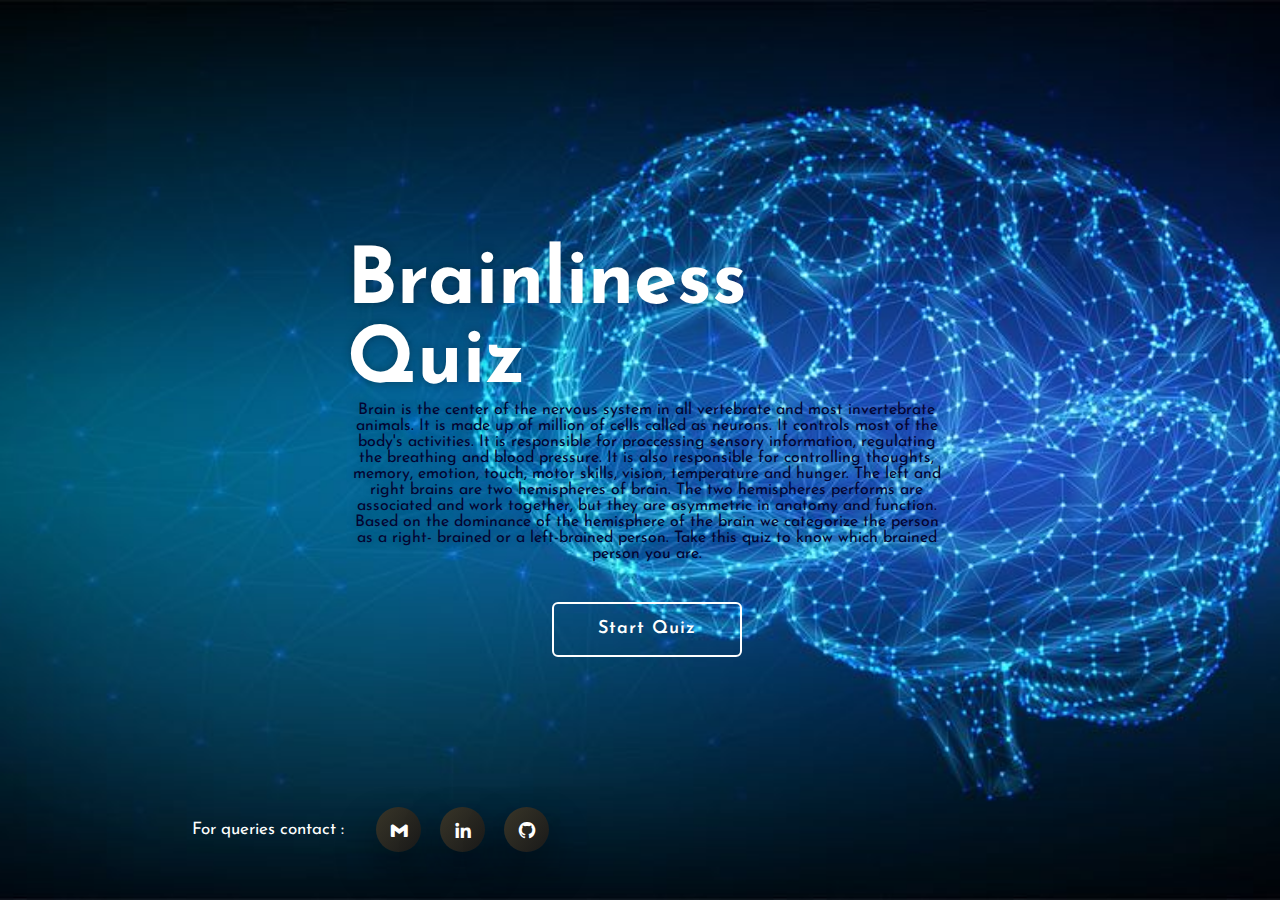
<file: index.html>
<!DOCTYPE html>
<html lang="en">
<head>
    <meta charset="UTF-8">
    <meta name="viewport" content="width=device-width, initial-scale=1.0">
    <link rel="stylesheet" type="text/css" href="quiz.css">
    <link href="https://fonts.googleapis.com/css2?family=Josefin+Sans:wght@500&family=Rubik:ital,wght@1,800&display=swap" rel="stylesheet">
    <link rel="stylesheet"
  href="https://unpkg.com/boxicons@latest/css/boxicons.min.css">
    <title>Cognitive Assessment</title>
</head>
<body>
    <main class="main">
      <div class="container">
        <section class="quiz-section">
           <div class="quiz-box">
            <h1>Brainliness Quiz</h1>
            <div class="quiz-header">
              <span>Are you a left or right-brained person?</span>
            </div>
            <h2 class="question-text">How do you make important decisions?</h2>
            <div class="option-list">
              <!---<div class="option">
                <span>A. I am more likely to use my head and hard facts over my heart.</span>
              </div>
              <div class="option">
                <span>B. I go with my gut because it is important to trust myself!</span>
              </div>--->
            </div>
            <div class="quiz-footer">
              <span class="question-total">1 of 12 Questions</span>
              <button class="next-btn">Next</button>
            </div>
           </div>

           <div class="result-box">
            <h2>Quiz Result!</h2>
            <div class="brain">
              <div class="circular-progress">
                <span class="progress-value">0%</span>
              </div>
              <span class="score-text">You are a right or left-brained </span>
            </div>
            <div class="buttons">
              <button class="tryAgain-btn">Try Again</button>
              <button class="goHome-btn">Go To Home</button>
            </div>
           </div>
        </section>
        <section class="home">
        <div class="home-content">
          <h1>Brainliness Quiz</h1>
          <p>Brain is the center of the nervous system in all vertebrate and most invertebrate animals. It is made up of million of cells called as neurons. It controls most of the body's activities. It is responsible for proccessing sensory information, regulating the breathing and blood pressure. It is also responsible for controlling thoughts, memory, emotion, touch, motor skills, vision, temperature and hunger. The left and right brains are two hemispheres of brain. The two hemispheres performs are associated and work together, but they are asymmetric in anatomy and function. Based on the dominance of the hemisphere of the brain we categorize the person as a right- brained or a left-brained person. Take this quiz to know which brained person you are.</p>
          <button class="start-btn">Start Quiz</button>          
        </div>
       </section>
       <div class="share">
        <p>For queries contact : </p>
        <div class="social">
            <a href=mailto:"abinayarani2003@gmail.com" target= "_blank"><i class='bx bxl-gmail'></i><a>
            <a href="https://www.linkedin.com/in/abinaya2023" target="_blank"><i class='bx bxl-linkedin'></i></a>
            <a href="https://github.com/Abinaya-2023" target="_blank"><i class='bx bxl-github'></i></a>
        </div>
    </div>
    <footer >
        <p>&copy; 2023 Abinaya</p>
    </footer>
      </div>
    </main>

    

    <div class="popup-info" >
      <h2>Assessment Guide</h2>
      <span class="info">Read each question carefully and choose the response that you feel about yourself as correct. After finishing the test, you will receive the results of your input.</span>
      <div class="btn-group">
        <button class="info-btn exit-btn">Exit</button>
        <a href="#" class="info-btn continue-btn">Continue</a>
      </div>
    </div>
    
    <script src="quiz.js"></script>
    <script src="script.js"></script>
</body>
</html>
</file>
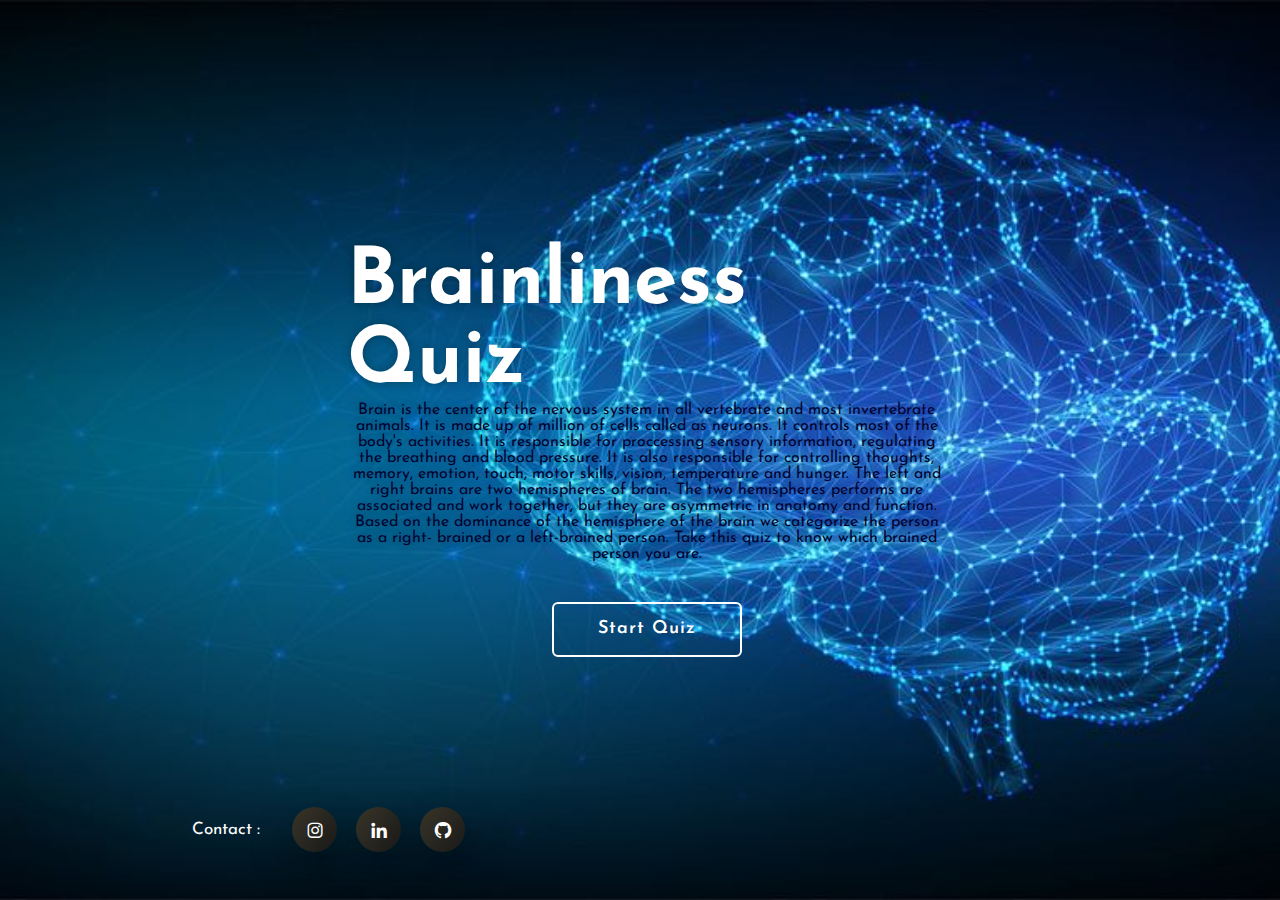
<file: quiz.html>
<!DOCTYPE html>
<html lang="en">
<head>
    <meta charset="UTF-8">
    <meta name="viewport" content="width=device-width, initial-scale=1.0">
    <link rel="stylesheet" type="text/css" href="quiz.css">
    <link href="https://fonts.googleapis.com/css2?family=Josefin+Sans:wght@500&family=Rubik:ital,wght@1,800&display=swap" rel="stylesheet">
    <link rel="stylesheet"
  href="https://unpkg.com/boxicons@latest/css/boxicons.min.css">
    <title>Cognitive Assessment</title>
</head>
<body>
    <main class="main">
      <div class="container">
        <section class="quiz-section">
           <div class="quiz-box">
            <h1>Brainliness Quiz</h1>
            <div class="quiz-header">
              <span>Are you a left or right-brained person?</span>
            </div>
            <h2 class="question-text">How do you make important decisions?</h2>
            <div class="option-list">
              <!---<div class="option">
                <span>A. I am more likely to use my head and hard facts over my heart.</span>
              </div>
              <div class="option">
                <span>B. I go with my gut because it is important to trust myself!</span>
              </div>--->
            </div>
            <div class="quiz-footer">
              <span class="question-total">1 of 12 Questions</span>
              <button class="next-btn">Next</button>
            </div>
           </div>

           <div class="result-box">
            <h2>Quiz Result!</h2>
            <div class="brain">
              <div class="circular-progress">
                <span class="progress-value">0%</span>
              </div>
              <span class="score-text">You are a right or left-brained </span>
            </div>
            <div class="buttons">
              <button class="tryAgain-btn">Try Again</button>
              <button class="goHome-btn">Go To Home</button>
            </div>
           </div>
        </section>
        <section class="home">
        <div class="home-content">
          <h1>Brainliness Quiz</h1>
          <p>Brain is the center of the nervous system in all vertebrate and most invertebrate animals. It is made up of million of cells called as neurons. It controls most of the body's activities. It is responsible for proccessing sensory information, regulating the breathing and blood pressure. It is also responsible for controlling thoughts, memory, emotion, touch, motor skills, vision, temperature and hunger. The left and right brains are two hemispheres of brain. The two hemispheres performs are associated and work together, but they are asymmetric in anatomy and function. Based on the dominance of the hemisphere of the brain we categorize the person as a right- brained or a left-brained person. Take this quiz to know which brained person you are.</p>
          <button class="start-btn">Start Quiz</button>          
        </div>
       </section>
       <div class="share">
        <p>Contact : </p>
        <div class="social">
            <a href="https://instagram.com/myselfabinaya?utm_source=qr&igshid=MzNlNGNkZWQ4Mg==" target="_blank"><i class='bx bxl-instagram'></i></a>
            <a href="https://www.linkedin.com/in/abinaya2023" target="_blank"><i class='bx bxl-linkedin'></i></a>
            <a href="https://github.com/Abinaya-2023" target="_blank"><i class='bx bxl-github'></i></a>
        </div>
    </div>
    <footer >
        <p>&copy; 2023 Abinaya</p>
    </footer>
      </div>
    </main>

    

    <div class="popup-info" >
      <h2>Assessment Guide</h2>
      <span class="info">Read each question carefully and choose the response that you feel about yourself as correct. After finishing test, you will receive the results of your input.</span>
      <div class="btn-group">
        <button class="info-btn exit-btn">Exit</button>
        <a href="#" class="info-btn continue-btn">Continue</a>
      </div>
    </div>
    
    <script src="quiz.js"></script>
    <script src="script.js"></script>
</body>
</html>
</file>
<file: quiz.css>
* {
    margin: 0;
    padding: 0;
    box-sizing: border-box;
    font-family: 'Josefin Sans', sans-serif;
}


body{
    color: #fff;
    background: #09001d;
    overflow: hidden;
}


.logo{
    padding-top: 3%;
    padding-left: 3%;
    height: 10%;
    width: 10%;
    filter: drop-shadow(0 0 5px #09001d);
}


.main{
    min-height: 100vh;
    background-image: url("./bg1.jpg");
    background-repeat: no-repeat;
    background-size: cover;
    background-position: center;
    pointer-events: auto;
    transition: .3s ease ;
}

.main.active{
    filter: blur(15px);
    pointer-events: none;
}

.container{
    display: flex;
    height: 100vh;
    width: 200%;

}

.home{
    position: relative;
    left: -48%;
    height: 100vh;
    width:100%;
    display: flex;
    justify-content: center;
    align-items: center;
}

.home-content{
    max-width: 600px;
    display: flex;
    justify-content: center;
    flex-direction: column;
}

.home-content h1{
    font-size: 78px;
    font-weight: 700;
    text-shadow: 0 0 10px rgba(0, 0, 0, .3);
    color: #fff;
}

.home-content p{
    font-size: 16px;
    text-align: center;
    text-shadow: 0 0 10px rgba(0, 0, 0, .3);
    margin-bottom: 40px;
    color: rgb(4, 4, 49);
}

.home-content .start-btn{
    width: 190px;
    height: 55px;
    background-color: transparent;
    border: 2px solid #fff;
    outline: none;
    border-radius: 6px;
    font-size: 18px;
    color: #fff;
    letter-spacing: 1px;
    font-weight: 600;
    cursor: pointer;
    align-self: center;
    transition: .5s;
}

.home-content .start-btn:hover{
    background: #09001d;
    box-shadow: none;
}

.share{
    position: absolute;
    bottom: 3rem;
    left: 15%;
    display: flex;
    align-items: center;
}

.share p{
    font-size: 17px;
    color:  #fff;
    margin-right: 25px;
}

.social i{
    display: inline-flex;
    align-items: center;
    justify-content: center;
    height: 45px;
    width: 45px;
    background: linear-gradient(130.08deg, #383528 0%, #191919 100%);
    box-shadow: 0px 20px 40px #00000070;
    border: 1pxsolid #3b3b3b;
    border-radius: 50%;
    color: white;
    font-size: 20px;
    margin: 0 7px;
    transition: all 0.6s ease-in-out;
}

.social i:hover{
    transform: translateY(-10px);
}

footer{
    text-align: center;
}



.popup-info{
    position: absolute;
    top: 50%;
    left: 50%;
    transform: translate(-50%, -50%) scale(.9);
    width: 500px;
    background: #fff;
    border-radius: 6px;
    padding: 10px 25px;
    opacity: 0;
    pointer-events: none;
    transition: .3s ease;
}

.popup-info.active{
    opacity: 1;
    pointer-events: auto;
    transform: translate(-50%, -50%) scale(1);
}

.popup-info h2{
    font-size: 50px;
    color: rgb(7, 7, 59);
}

.popup-info .info{
    display: inline-block;
    font-size: 16px;
    color: #333;
    font-weight: 500;
    margin: 4px 0;
}

.popup-info .btn-group{
    display: flex;
    justify-content: space-between;
    align-items: center;
    margin-top: 10px;
    border-top: 1px solid #999;
    padding: 15px 0 7px;
}

.popup-info .btn-group .info-btn {
    display: inline-flex;
    justify-content: center;
    align-items: center;
    width: 130px;
    height: 45px;
    background: #09001d;
    border: 2px solid #09001d;
    outline: none;
    border-radius: 6px;
    text-decoration: none;
    font-size: 16px;
    color: #fff;
    font-weight: 600;
    box-shadow: 0 0 10px rgba(0, 0, 0, .1);
    transition: .5s;
}

.popup-info .btn-group .info-btn:nth-child(1){
    background: transparent;
    color:#09001d;
}

.popup-info .btn-group .info-btn:nth-child(1):hover{
   background: #09001d;
   color: #fff;
   cursor: pointer;
}

.popup-info .btn-group .info-btn:nth-child(2):hover{
    background: #1b0a44;
    border-color: #09001d;
 }

 .quiz-section{
    position: relative;
    left: -50%;
    width: 100%;
    background: #09001d;
    display: flex;
    justify-content: center;
    align-items: center;
    transition: .8s ease-in-out;
    transition-delay: .25s;
    z-index: 100;
 }

 
.quiz-section.active{
    left: 0;
}

.quiz-section .quiz-box{
    position: relative;
    width: 500px;
    background: transparent;
    border: 2px solid #7551c2;
    border-radius: 6px;
    display:flex;
    flex-direction: column;
    padding: 20px 30px;
    pointer-events: none;
    transform: scale(.9);
    opacity: 0;
    transition: .3s ease;
    transition-delay: 0s;
}

.quiz-section .quiz-box.active{
    pointer-events: auto;
    transform: scale(1);
    opacity: 1;
    transition: 1s ease;
    transition-delay: 1s;
}


.quiz-box h1{
    font-size: 32px;
    text-align: center;
    background: linear-gradient(45deg, transparent,  #7551c2, transparent);
    border-radius: 6px;
}

.quiz-box .quiz-header{
    display: flex;
    justify-content: space-between;
    align-items: center;
    padding: 20px 0;
    border-bottom: 2px solid  #7551c2;
    margin-bottom: 30px;
}

.quiz-header span{
    font-size: 18px;
    font-weight: 500;
}

.quiz-box .question-text{
    padding-top: 10px;
    font-size: 24px;
    font-weight: 600;
}

.option-list .option{
    width: 100%;
    padding: 12px;
    background: transparent;
    border: 2px solid rgba(255, 255, 255, .2);
    border-radius: 4px;
    font-size: 17px;
    margin: 15px 0;
    cursor: pointer;
    transition: .3s;
}

.option-list .option:hover{
    background: rgba(255, 255, 255, .1) ;
    border-color: rgba(255, 255, 255, .1);
}


.option-list .option.right{
    background: #09001d;
    color: burlywood;
    border-color: burlywood;

}

.option-list .option.left{
    background: #09001d;
    color: burlywood;
    border-color: burlywood;
}

.option-list .option.disabled{
    pointer-events: none;
}



.quiz-box .quiz-footer{
    display: flex;
    justify-content: space-between;
    align-items: center;
    border-top: 2px solid #7551c2;
    padding-top: 20px;
    margin-top: 25px;
}

.quiz-footer .question-total{
    font-size: 16px;
    font-weight: 600;
}

.quiz-footer .next-btn{
    width: 100px;
    height: 45px;
    background: rgba(255, 255, 255, .1);
    border: 2px solid rgba(255, 255, 255, .1);
    outline: none;
    border-radius: 6px;
    font-size: 16px;
    color: rgba(255, 255, 255, .3);
    font-weight: 600;
    pointer-events: none;
    cursor: pointer;
}


.quiz-footer .next-btn.active {
    pointer-events: auto;
    background: #7551c2;
    border-color: #7551c2;
    color: #fff;

}

.quiz-footer .next-btn:hover{
    background: #7551c2;
    background-color: #7551c2;
}

.quiz-section .result-box{
    position: absolute;
    top: 50%;
    left: 50%;
    transform: translate(-50%, -50%) scale(.9);
    width: 500px;
    background: transparent;
    border: 2px solid #7551c2;
    border-radius: 6px;
    padding: 20px;
    display: flex;
    flex-direction: column;
    align-items: center;
    opacity: 0;
    pointer-events: none;
    transition: .3s ease;
}

.quiz-section .result-box.active{
    opacity: 1;
    pointer-events: auto;
    transform: translate(-50%, -50%) scale(1);

}

.result-box h2{
    font-size: 52px;
}

.result-box .brain{
    width: 300px;
    /*background: #3a1888;*/
    display: flex;
    background: #09001d;
    flex-direction: column;
    align-items: center;
    margin: 20px 0 40px;
}

.brain .circular-progress {
    position: relative;
    width: 250px;
    height: 250px;
    background: conic-gradient(#7551c2 3.6deg, rgba(255, 255, 255, .1) 0deg);
    border-radius: 50%;
    display: flex;
    justify-content: center;
    align-items: center;
}

.brain .circular-progress::before {
    content: '';
    position: absolute;
    width: 210px;
    height: 210px;
    background: #09001d;
    border-radius: 50%;

}

.circular-progress .progress-value{
    position: relative;
    font-size: 45px;
    font-weight: 600;
}

.brain .score-text{
    font-size: 26px;
    font-weight: 600;
    margin-top: 20px;   
}

.result-box.buttons{
    display: flex;
}

.buttons button{
    width: 130px;
    height: 47px;
    background: #7551c2;
    border: 2px solid #7551c2;
    outline: none;
    border-radius: 6px;
    font-size: 16px;
    color: #fff;
    font-weight: 600;
    margin: 0 20px 20px;
    cursor: pointer;
}

.buttons button:nth-child(1):hover {
    background: transparent;
    color: burlywood;
    border-color: burlywood;
}


.buttons button:nth-child(2) {
    background: transparent;
    color: #7551c2;
    border-color: #7551c2;
}

.buttons button:nth-child(2):hover {
    background: #7551c2;
    color: #fff;
    border-color: #7551c2;
}
</file>
